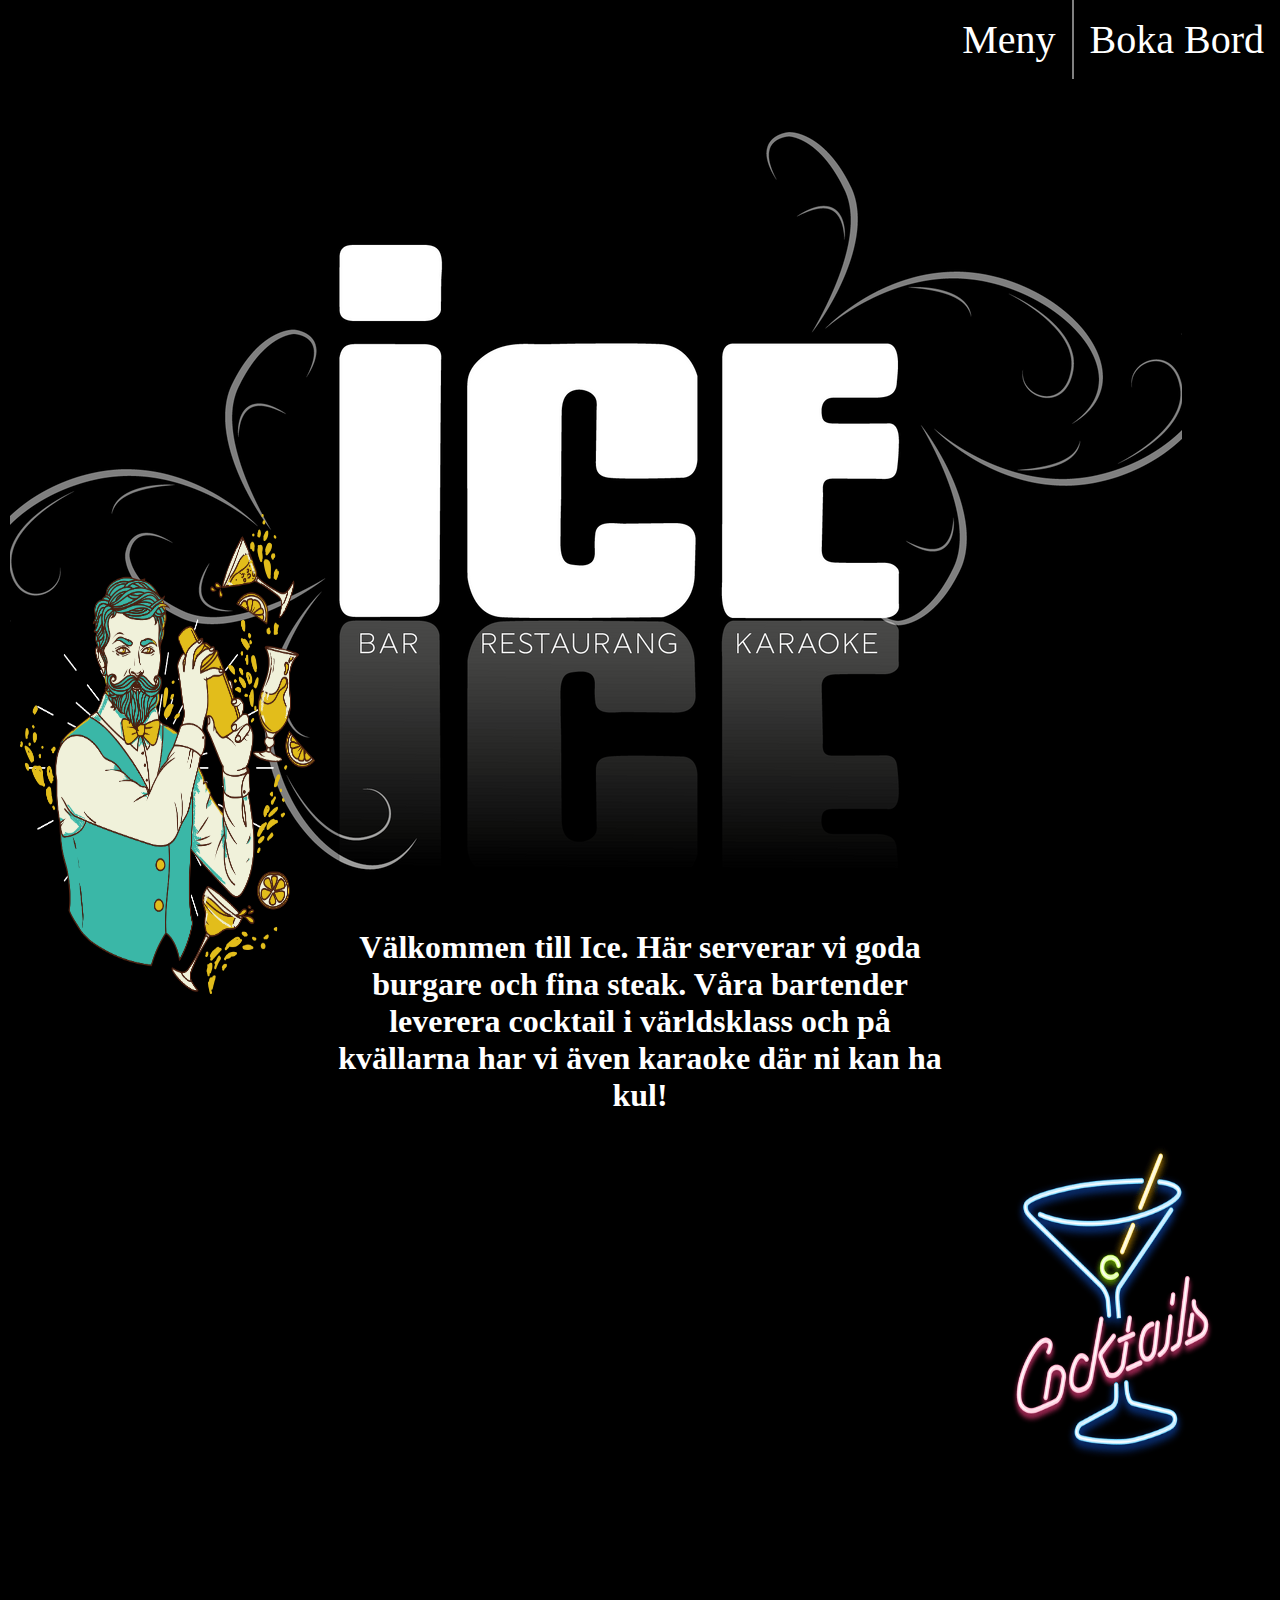
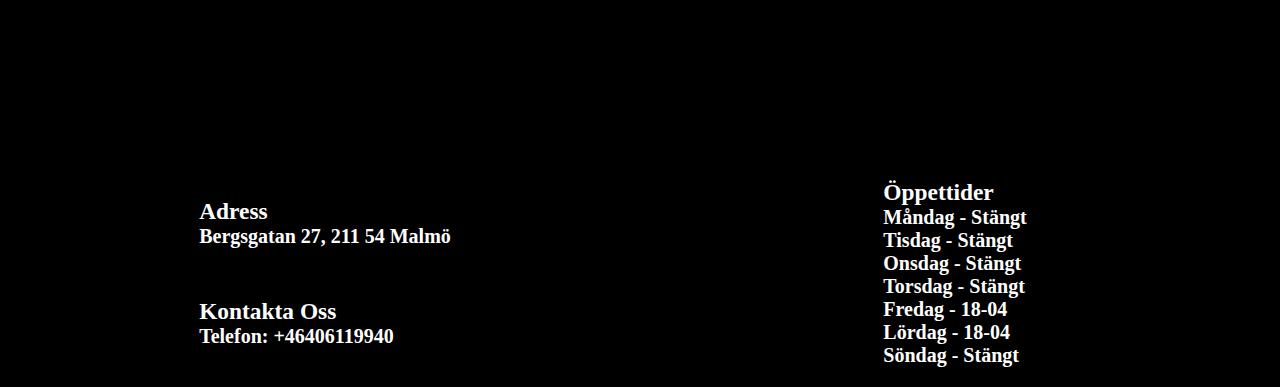
<file: index.html>
<!DOCTYPE html>
<html lang="en">
  <head>
    <meta charset="UTF-8" />
    <meta http-equiv="X-UA-Compatible" content="IE=edge" />
    <meta name="viewport" content="width=device-width, initial-scale=1.0" />
    <link rel="stylesheet" href="./css/style.css" />
    <title>ICE</title>
  </head>

  <body>
    <audio class="audio" controls autoplay loop>
      <source
        src="./musik/Vanilla_Ice_-_Ice_Ice_Baby_(Jesusful.com).mp3"
        type="audio/mpeg"
      />
    </audio>
    <header>
      <nav>
        <a href="./html/meny.html">Meny</a>
        <a href="./html/bokabord.html">Boka Bord</a>
      </nav>
    </header>

    <div class="container">
      <div class="main1">
        <div class="ice"></div>

        <div class="bild1">
          <img
            class="bartender"
            src="./images/bartender.png"
            alt=""
            width="150px"
          />
        </div>

        <div class="info">
          <p class="info-text">
            Välkommen till Ice. Här serverar vi goda burgare och fina steak.
            Våra bartender leverera cocktail i världsklass och på kvällarna har
            vi även karaoke där ni kan ha kul!
          </p>
        </div>

        <div class="bild2">
          <img
            class="cocktail-1"
            src="./images/pngwing.com.png"
            alt=""
            width="150px"
          />
        </div>

        <div class="maps">
          <iframe
            class="ice-maps"
            src="https://www.google.com/maps/embed?pb=!1m18!1m12!1m3!1d2002.1217803004615!2d13.008225012436656!3d55.59523370227992!2m3!1f0!2f0!3f0!3m2!1i1024!2i768!4f13.1!3m3!1m2!1s0x4653a15b9524a725%3A0x8d86f55ff1f050b6!2sIce!5e0!3m2!1ssv!2sse!4v1663082067664!5m2!1ssv!2sse"
            width="600"
            height="450"
            style="border: 0"
            allowfullscreen=""
            loading="lazy"
            referrerpolicy="no-referrer-when-downgrade"
          ></iframe>
        </div>
      </div>

      <div class="index-footer1">
        <div>
          <h3>Adress</h3>
          <p>Bergsgatan 27, 211 54 Malmö</p>

          <h3 id="kontakt">Kontakta Oss</h3>
          <p>Telefon: +46406119940</p>
        </div>

        <div>
          <h3>Öppettider</h3>
          <ul>
            Måndag - Stängt
          </ul>
          <ul>
            Tisdag - Stängt
          </ul>
          <ul>
            Onsdag - Stängt
          </ul>
          <ul>
            Torsdag - Stängt
          </ul>
          <ul>
            Fredag - 18-04
          </ul>
          <ul>
            Lördag - 18-04
          </ul>
          <ul>
            Söndag - Stängt
          </ul>
        </div>
      </div>
    </div>
  </body>
</html>
</file>
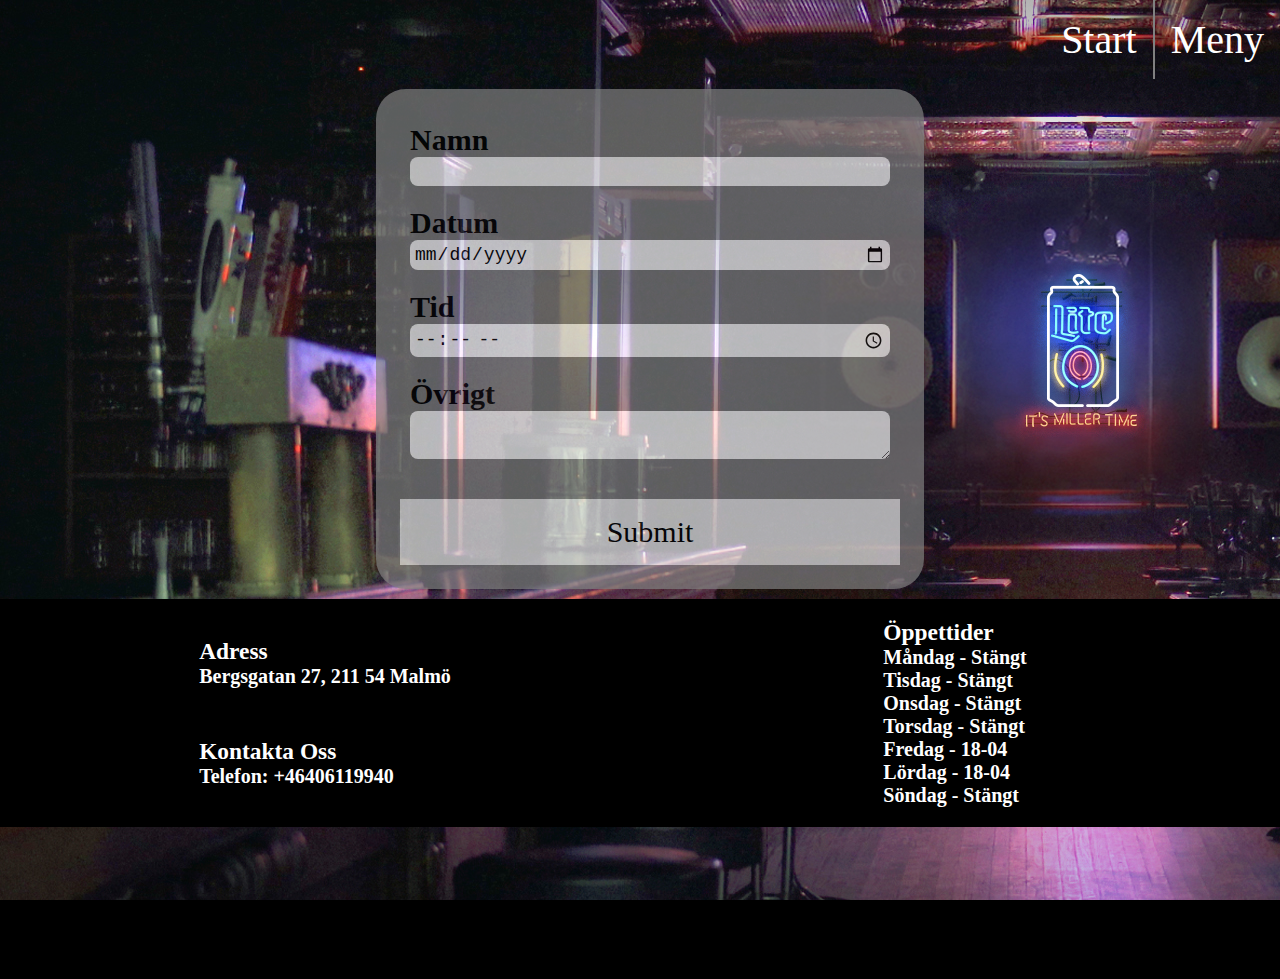
<file: html/bokabord.html>
<!DOCTYPE html>
<html lang="en">
  <head>
    <meta charset="UTF-8" />
    <meta http-equiv="X-UA-Compatible" content="IE=edge" />
    <meta name="viewport" content="width=device-width, initial-scale=1.0" />
    <link rel="stylesheet" href="../css/style.css" />
    <title>Boka Bord</title>
  </head>

  <body class="boka-bord-html">
    <header>
      <nav>
        <a href="../index.html">Start</a>
        <a href="./meny.html">Meny</a>
      </nav>
    </header>

    <div class="container">
      <div class="form-container">
        <form class="form">
          <div class="field">
            <label class="field-label"> Namn </label>
            <input class="field-input" type="name" />
          </div>

          <div class="field">
            <label class="field-label"> Datum </label>
            <input class="field-input" type="date" />
          </div>

          <div class="field">
            <label class="field-label"> Tid </label>
            <input class="field-input" type="time" />
          </div>

          <div class="field">
            <label class="field-label"> Övrigt </label>
            <textarea class="field-input"></textarea>
          </div>

          <button class="button">Submit</button>
        </form>
      </div>

      <div class="index-footer1">
        <div>
          <h3>Adress</h3>
          <p>Bergsgatan 27, 211 54 Malmö</p>

          <h3 id="kontakt">Kontakta Oss</h3>
          <p>Telefon: +46406119940</p>
        </div>

        <div>
          <h3>Öppettider</h3>
          <ul>
            Måndag - Stängt
          </ul>
          <ul>
            Tisdag - Stängt
          </ul>
          <ul>
            Onsdag - Stängt
          </ul>
          <ul>
            Torsdag - Stängt
          </ul>
          <ul>
            Fredag - 18-04
          </ul>
          <ul>
            Lördag - 18-04
          </ul>
          <ul>
            Söndag - Stängt
          </ul>
        </div>
      </div>
    </div>
  </body>
</html>
</file>
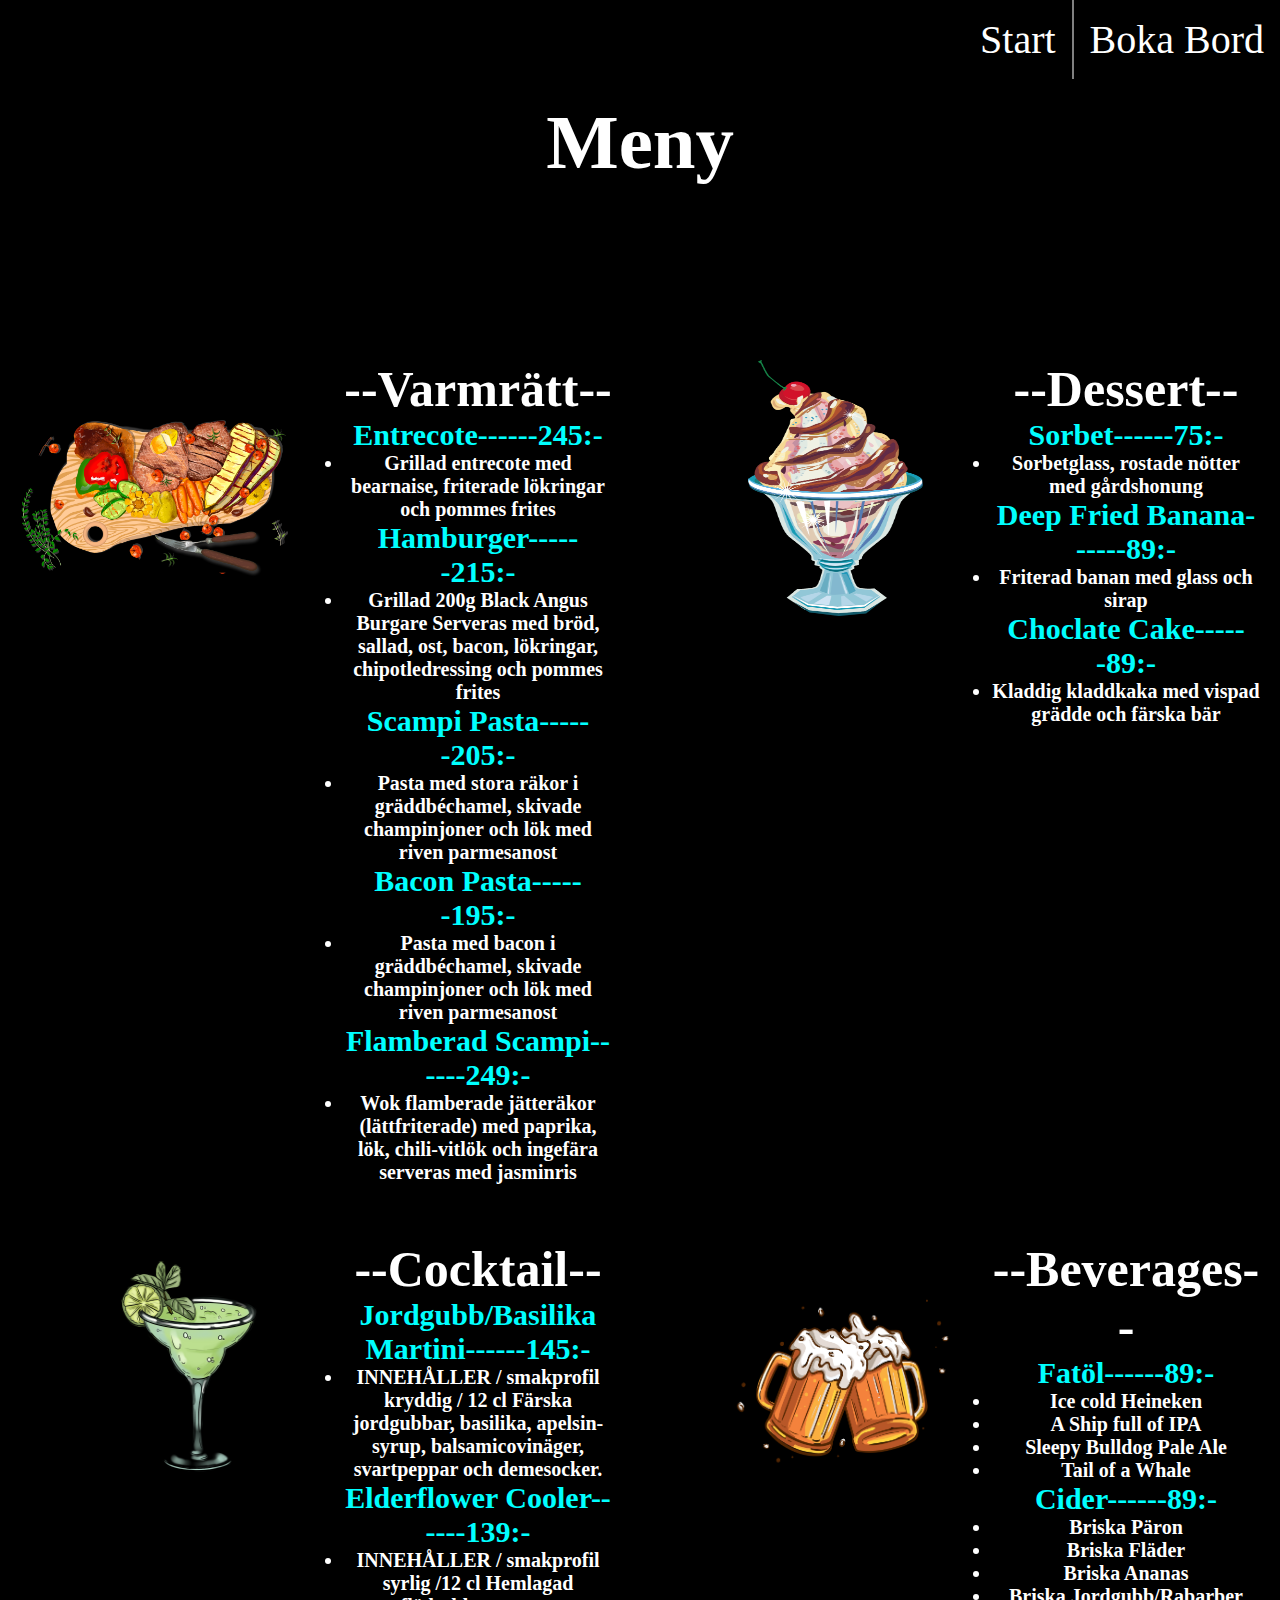
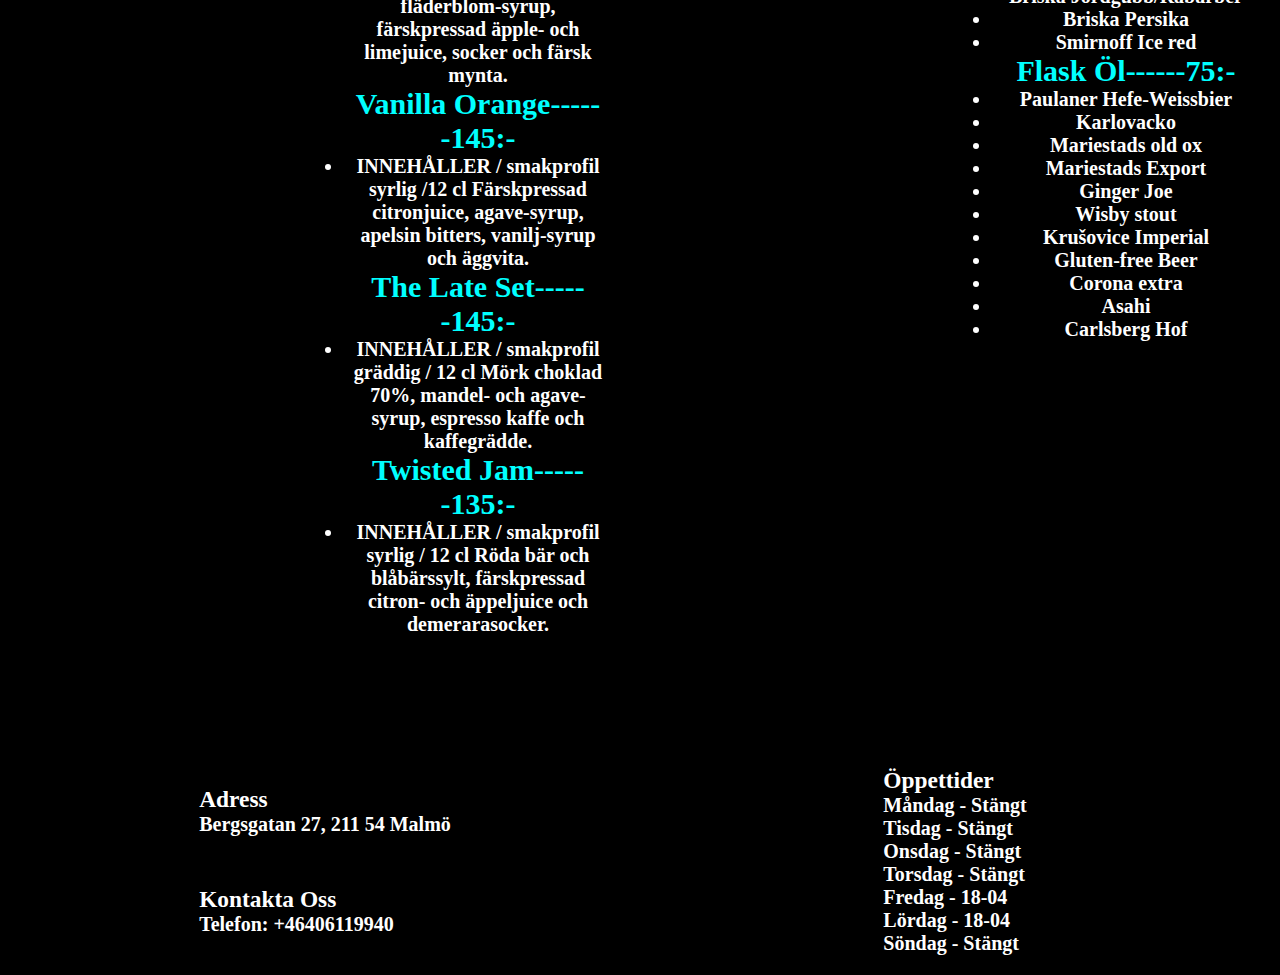
<file: html/meny.html>
<!DOCTYPE html>
<html lang="en">
  <head>
    <meta charset="UTF-8" />
    <meta http-equiv="X-UA-Compatible" content="IE=edge" />
    <meta name="viewport" content="width=device-width, initial-scale=1.0" />
    <link rel="stylesheet" href="../css/style.css" />
    <title>Meny</title>
  </head>

  <body>
    <header>
      <nav>
        <a href="../index.html">Start</a>
        <a href="./bokabord.html">Boka Bord</a>
      </nav>
    </header>

    <div class="container">
      <div class="main2">
        <div class="meny">
          <h1>Meny</h1>
        </div>

        <div class="food-img">
          <img id="steak" src="../images/steak.png" alt="Steak" width="150px" />
        </div>

        <div class="food">
          <h2>--Varmrätt--</h2>

          <h4 class="meny-rubrik">Entrecote------245:-</h4>
          <li>
            Grillad entrecote med bearnaise, friterade lökringar och pommes
            frites
          </li>

          <h4 class="meny-rubrik">Hamburger------215:-</h4>
          <li>
            Grillad 200g Black Angus Burgare Serveras med bröd, sallad, ost,
            bacon, lökringar, chipotledressing och pommes frites
          </li>

          <h4 class="meny-rubrik">Scampi Pasta------205:-</h4>
          <li>
            Pasta med stora räkor i gräddbéchamel, skivade champinjoner och lök
            med riven parmesanost
          </li>

          <h4 class="meny-rubrik">Bacon Pasta------195:-</h4>
          <li>
            Pasta med bacon i gräddbéchamel, skivade champinjoner och lök med
            riven parmesanost
          </li>

          <h4 class="meny-rubrik">Flamberad Scampi------249:-</h4>
          <li>
            Wok flamberade jätteräkor (lättfriterade) med paprika, lök,
            chili-vitlök och ingefära serveras med jasminris
          </li>
        </div>

        <div class="dessert-img">
          <img
            id="glass"
            src="../images/Dessert.png"
            alt="Dessert"
            width="175px"
          />
        </div>

        <div class="dessert">
          <h2>--Dessert--</h2>
          <h4 class="meny-rubrik">Sorbet------75:-</h4>
          <li>Sorbetglass, rostade nötter med gårdshonung</li>

          <h4 class="meny-rubrik">Deep Fried Banana------89:-</h4>
          <li>Friterad banan med glass och sirap</li>

          <h4 class="meny-rubrik">Choclate Cake------89:-</h4>
          <li>Kladdig kladdkaka med vispad grädde och färska bär</li>
        </div>

        <div class="cocktail-img">
          <img
            id="cocktail"
            src="../images/cocktail.PNG"
            alt="cocktail"
            width="150px"
          />
        </div>

        <div class="cocktail">
          <h2>--Cocktail--</h2>
          <h4 class="meny-rubrik">Jordgubb/Basilika Martini------145:-</h4>
          <li>
            INNEHÅLLER / smakprofil kryddig / 12 cl Färska jordgubbar, basilika,
            apelsin-syrup, balsamicovinäger, svartpeppar och demesocker.
          </li>

          <h4 class="meny-rubrik">Elderflower Cooler------139:-</h4>
          <li>
            INNEHÅLLER / smakprofil syrlig /12 cl Hemlagad fläderblom-syrup,
            färskpressad äpple- och limejuice, socker och färsk mynta.
          </li>

          <h4 class="meny-rubrik">Vanilla Orange------145:-</h4>
          <li>
            INNEHÅLLER / smakprofil syrlig /12 cl Färskpressad citronjuice,
            agave-syrup, apelsin bitters, vanilj-syrup och äggvita.
          </li>

          <h4 class="meny-rubrik">The Late Set------145:-</h4>
          <li>
            INNEHÅLLER / smakprofil gräddig / 12 cl Mörk choklad 70%, mandel-
            och agave-syrup, espresso kaffe och kaffegrädde.
          </li>

          <h4 class="meny-rubrik">Twisted Jam------135:-</h4>
          <li>
            INNEHÅLLER / smakprofil syrlig / 12 cl Röda bär och blåbärssylt,
            färskpressad citron- och äppeljuice och demerarasocker.
          </li>
        </div>

        <div class="beer-img">
          <img
            id="beverages"
            src="../images/Beer.png"
            alt="Beverages"
            width="150px"
          />
        </div>

        <div class="beer">
          <h2>--Beverages--</h2>
          <h4 class="meny-rubrik">Fatöl------89:-</h4>

          <li>Ice cold Heineken</li>

          <li>A Ship full of IPA</li>

          <li>Sleepy Bulldog Pale Ale</li>

          <li>Tail of a Whale</li>

          <h4 class="meny-rubrik">Cider------89:-</h4>

          <li>Briska Päron</li>
          <li>Briska Fläder</li>
          <li>Briska Ananas</li>
          <li>Briska Jordgubb/Rabarber</li>
          <li>Briska Persika</li>
          <li>Smirnoff Ice red</li>

          <h4 class="meny-rubrik">Flask Öl------75:-</h4>
          <li>Paulaner Hefe-Weissbier</li>
          <li>Karlovacko</li>
          <li>Mariestads old ox</li>
          <li>Mariestads Export</li>
          <li>Ginger Joe</li>
          <li>Wisby stout</li>
          <li>Krušovice Imperial</li>
          <li>Gluten-free Beer</li>
          <li>Corona extra</li>
          <li>Asahi</li>
          <li>Carlsberg Hof</li>
        </div>
      </div>

      <div class="index-footer1">
        <div>
          <h3>Adress</h3>
          <p>Bergsgatan 27, 211 54 Malmö</p>

          <h3 id="kontakt">Kontakta Oss</h3>
          <p>Telefon: +46406119940</p>
        </div>

        <div>
          <h3>Öppettider</h3>
          <ul>
            Måndag - Stängt
          </ul>
          <ul>
            Tisdag - Stängt
          </ul>
          <ul>
            Onsdag - Stängt
          </ul>
          <ul>
            Torsdag - Stängt
          </ul>
          <ul>
            Fredag - 18-04
          </ul>
          <ul>
            Lördag - 18-04
          </ul>
          <ul>
            Söndag - Stängt
          </ul>
        </div>
      </div>
    </div>
  </body>
</html>
</file>
<file: css/style.css>
* {
  margin: 0;
  padding: 0;
  border: 0;
  outline: none;
}

html {
  background-color: black;
}

nav {
  display: flex;
  justify-content: flex-end;
  margin: 1, 5rem;
  align-items: center;
}

a {
  border-right: 2px grey solid;
  padding: 1rem;
  text-decoration: wavy;
  color: white;
  font-family: fantasy;
  font-size: 2wh;
  transition: color 0.5s;
  font-size: 40px;
}

a:hover {
  color: skyblue;
}

a:last-child {
  border: none;
}

.container {
  width: 100vw;
  height: 100vh;

  font-family: fantasy;
  font-weight: bold;
  font-size: 20px;
}

.main1 {
  display: grid;
  grid-template-columns: 1fr 2fr 1fr;
  grid-template-rows: 1fr 1fr 1fr 1fr 25%;
}

.main2 {
  display: grid;
  grid-template-columns: 2fr 2fr 2fr 2fr;
  grid-template-rows: 10% 2fr 2fr 15%;
  grid-gap: 4vh;
}

.container div {
  padding: 10px;
}

.ice {
  grid-column: 1/4;
  grid-row: 1/3;
  background-color: black;
  background-image: url("../images/ice\ logga\ utan\ bakgrund.png");
  background-position: center;
  background-repeat: no-repeat;
  width: 90vw;
  height: 90vh;
}

.bild1 {
  grid-column: 1/2;
  grid-row: 2/4;
}

.bartender {
  width: 100%;
  height: 80%;
  background-size: 70%;
}

.bild2 {
  grid-column: 3/4;
  grid-row: 4/5;
}

.cocktail-1 {
  width: 100%;
  height: 100%;
  background-size: 70%;
}

.info {
  grid-column: 2/3;
  grid-row: 3/4;
  background-color: black;
}

.info-text {
  color: white;
  font-size: 2.5vw;
  text-align: center;
}

.maps {
  grid-column: 2/3;
  grid-row: 4/5;
  background-color: black;
}

.ice-maps {
  justify-content: center;
  width: 100%;
  height: 40vh;
  filter: invert();
  border-radius: 50px;
}

.index-footer1 {
  display: grid;
  grid-template-columns: repeat(2, 1fr);
  background-color: black;
  align-items: center;
  justify-items: center;
  color: white;
}

.audio {
  display: none;
}

.meny-container {
  font-family: fantasy;
  font-weight: bold;
  font-size: 20px;
}

.food-container div {
  padding: 10px;
}

.meny {
  grid-column: 1/5;
  grid-row: 1/2;
  background-color: black;
}

h1 {
  font-size: 6vw;
  color: white;
  text-align: center;
}

h2 {
  font-size: 50px;
  font-stretch: expanded;
}

.meny-rubrik {
  font-size: 30px;
  font-weight: bold;
  color: aqua;
}

.food-img {
  grid-column: 1/2;
  grid-row: 2/3;
  background-color: black;
}

#steak {
  width: 100%;

  background-size: 70%;
}

.food {
  grid-column: 2/3;
  grid-row: 2/3;
  background-color: black;
  color: white;
  text-align: center;
}

.dessert-img {
  grid-column: 3/4;
  grid-row: 2/3;
  background-color: black;
}

#glass {
  width: 65%;
  height: 20vw;
  padding-left: 30%;
}

.dessert {
  grid-column: 4/5;
  grid-row: 2/3;
  background-color: black;
  color: white;
  text-align: center;
}

.cocktail-img {
  grid-column: 1/2;
  grid-row: 3/4;
  background-color: black;
}

#cocktail {
  width: 90%;
  height: 20vw;
  padding-left: 20%;
}

.cocktail {
  grid-column: 2/3;
  grid-row: 3/4;
  background-color: black;
  color: white;
  text-align: center;
}

.beer-img {
  grid-column: 3/4;
  grid-row: 3/4;
  background-color: black;
}

#beverages {
  width: 90%;
  height: 20vw;
  padding-left: 20%;
}

.beer {
  grid-column: 4/5;
  grid-row: 3/4;
  background-color: black;
  color: white;
  text-align: center;
}

.footer1 {
  grid-column: 2/3;
  grid-row: 4/5;
  background-color: black;
  color: white;
  text-align: center;
  padding-top: 20px;
}

#kontakt {
  padding-top: 50px;
}

.footer2 {
  grid-column: 3/4;
  grid-row: 4/5;
  background-color: black;
  color: white;
  text-align: center;
  padding-top: 30px;
}

.boka-bord-html {
  background-image: url(../images/bar-background.jpeg);
  background-position: center;
  background-repeat: no-repeat;
  width: 100vw;
  height: 100vh;
}

.form-container {
  width: 100vw;
  height: 88xvh;
  display: flex;
  justify-content: center;
  align-items: center;
}

.form {
  padding: 24px;
  display: flex;
  column-gap: 32px;
  flex-direction: column;
  background-color: grey;
  width: 100%;
  max-width: 500px;
  opacity: 0.7;
  border-radius: 30px;
}

.field {
  display: flex;
  flex-direction: column;
  color: black;
  font-size: 30px;
}

.field-label {
  display: block;
}

.field-input {
  border-radius: 8px;
  display: block;
  font-size: 18px;
  padding: 4px;
}

.button {
  padding: 16px;
  flex-shrink: 1;
  flex-grow: 0;
  font-size: 30px;
  font-family: fantasy;
  margin-top: 30px;
}
</file>
